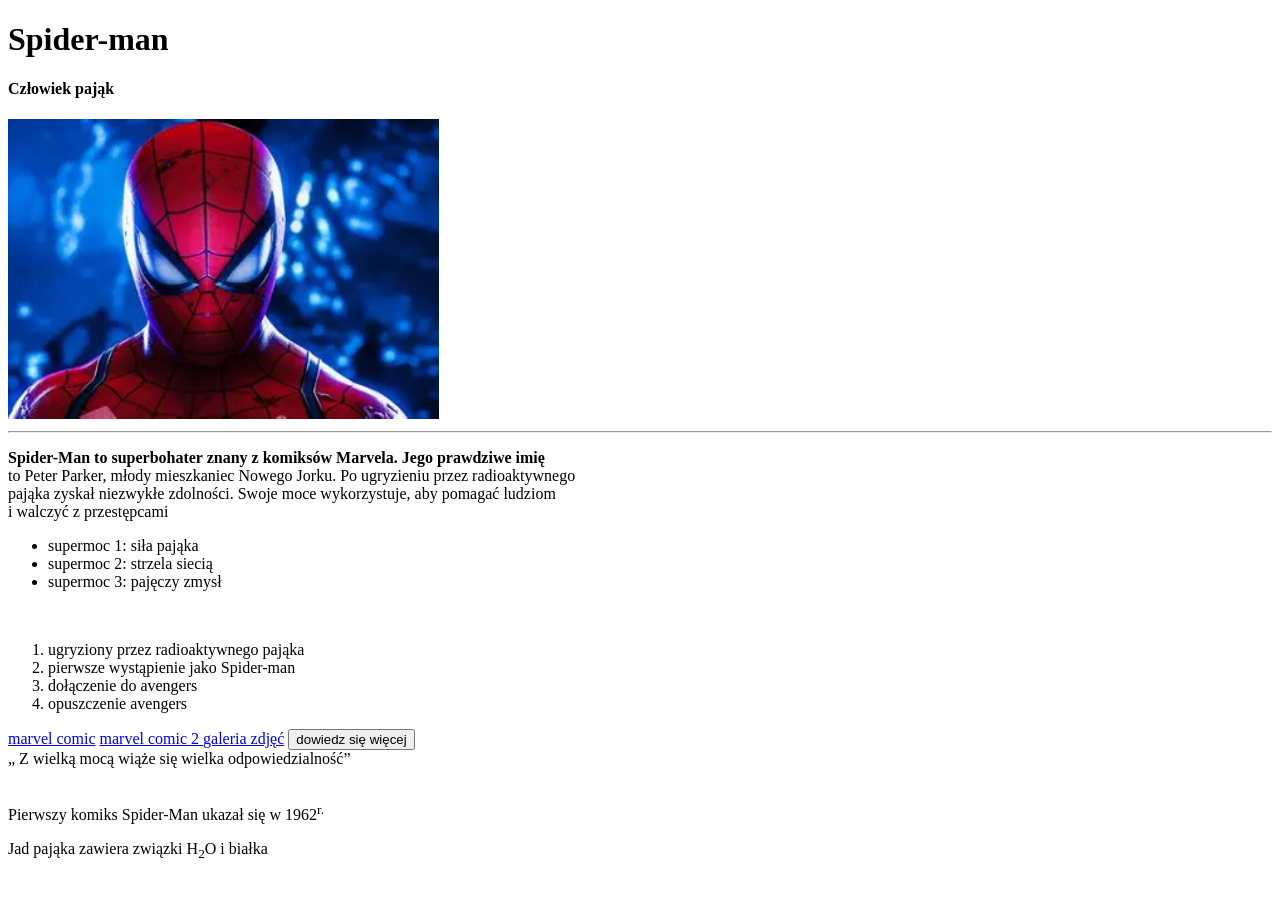
<file: stona1/index.html>
<!DOCTYPE html>

<html lang="pl">
    <head>
        <meta charset="utf-8">
        <meta naame="viewport" content="width=device-width, initial-scale=1">
        <title></title>
    </head>
    
    <body>
        <h1>Spider-man</h1>
        <h4>Człowiek pająk</h4>

        <img src="images.jpg" alt="obrazek Spider-man" widht="400" height="300">
        
        <hr>

        <div> 
            <p><b> Spider-Man to superbohater znany z komiksów Marvela. Jego prawdziwe imię</b> <br>
                to Peter Parker, młody mieszkaniec Nowego Jorku. Po ugryzieniu przez radioaktywnego </br>
                pająka zyskał niezwykłe zdolności. Swoje moce wykorzystuje, aby pomagać ludziom <br>
                i walczyć z przestępcami
            </p></div>
            <ul>
                <li> supermoc 1: siła pająka</li>
                <li> supermoc 2: strzela siecią</li>
                <li> supermoc 3: pajęczy zmysł</li>
            </ul>
            <br>
            <ol>
                <li> ugryziony przez radioaktywnego pająka</li>
                <li> pierwsze wystąpienie jako Spider-man</li>
                <li> dołączenie do avengers</li>
                <li> opuszczenie avengers</li>
            </ol>
            
            <a href="https://www.marvel.com/">marvel comic</a>
            <a href="https://www.marvel.com/" target="_blank">marvel comic 2 </a>
            <a href="galeria.html">galeria zdjęć</a>

            <button> dowiedz się więcej</button>

            <br>

            <q> Z wielką mocą wiąże się wielka odpowiedzialność</q>
            <abbr tittle="Peter Benjamin Parker"></abbr>

            <br><br>
            <p>Pierwszy komiks Spider-Man ukazał się w 1962<sup>r.</sup></p>
            <p> Jad pająka zawiera związki H<sub>2</sub>O i białka</p>
            
    </body>
</html>
</file>
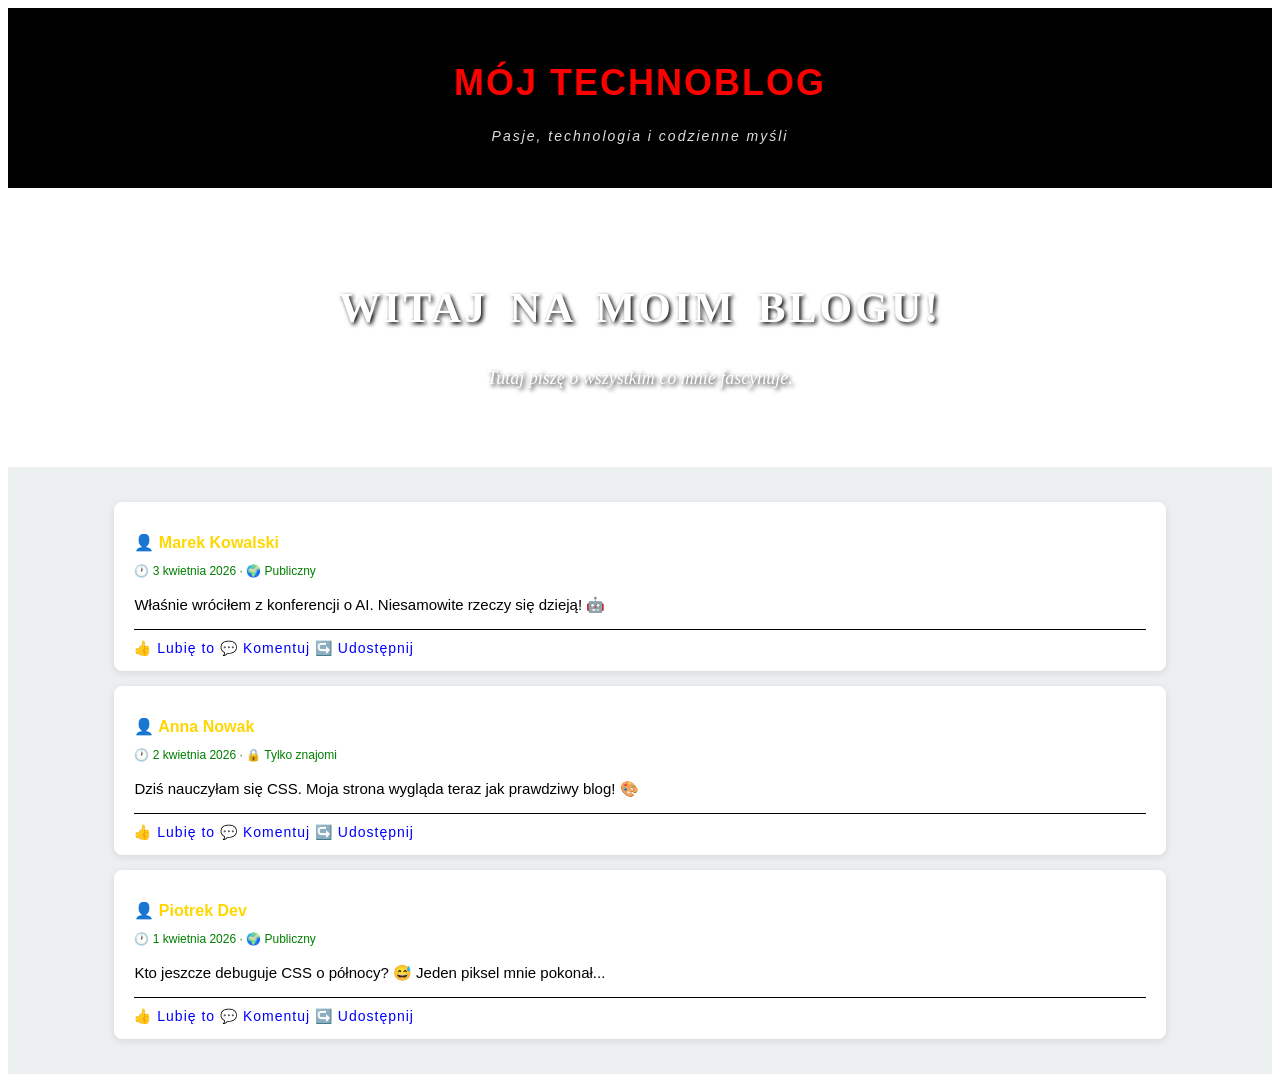
<file: strona2/index.html>
<!DOCTYPE html>
<html lang="pl">
<head>
    <meta charset="UTF-8">
    <title>Mój Blog</title>
    <!-- Tutaj importujemy style -->
    <link rel="stylesheet" href="style.css"/>
</head>
<body>
    <div id="naglowek">
        <h1>Mój Technoblog</h1>
        <p>Pasje, technologia i codzienne myśli</p>
    </div>

    <div id="baner">
        <h2>Witaj na moim blogu!</h2>
        <p>Tutaj piszę o wszystkim co mnie fascynuje.</p>
    </div>

    <div id="tresc">
        <div class="wpis">
            <p class="autor">👤 Marek Kowalski</p>
            <p class="data">🕐 3 kwietnia 2026 · 🌍 Publiczny</p>
            <p class="tekst">Właśnie wróciłem z konferencji o AI. Niesamowite rzeczy się dzieją! 🤖</p>
            <div class="reakcje">👍 Lubię to  💬 Komentuj  ↪️ Udostępnij</div>
        </div>
        <div class="wpis">
            <p class="autor">👤 Anna Nowak</p>
            <p class="data">🕐 2 kwietnia 2026 · 🔒 Tylko znajomi</p>
            <p class="tekst">Dziś nauczyłam się CSS. Moja strona wygląda teraz jak prawdziwy blog! 🎨</p>
            <div class="reakcje">👍 Lubię to  💬 Komentuj  ↪️ Udostępnij</div>
        </div>
        <div class="wpis">
            <p class="autor">👤 Piotrek Dev</p>
            <p class="data">🕐 1 kwietnia 2026 · 🌍 Publiczny</p>
            <p class="tekst">Kto jeszcze debuguje CSS o północy? 😅 Jeden piksel mnie pokonał...</p>
            <div class="reakcje">👍 Lubię to  💬 Komentuj  ↪️ Udostępnij</div>
        </div>
    </div>

</body>
</html>
</file>
<file: strona2/style.css>
body {
    color: red;
}

#naglowek {
    background-color: black; 
    color:red;
    text-align: center;
    padding: 30px;
    font-family: 'Arial',sans-serif;
    letter-spacing: 2px;
}

#naglowek h1{
    font-size: 36px;
    font-weight: bold;
    text-transform: uppercase;
}

#naglowek p{
     font-size: 14px;
     font-style: italic;
     color: #dddddd;
}

#baner {
    background-image: url('https://picsum.photos/1200/300?random=1');
    background-size: cover;
    background-position: center;
    color: #ffffff;
    text-align: center;
    padding: 60px 20px;
    text-shadow:  2px 2px 4px #000000;
}

#baner h2{
    font-size: 42px;
    font-weight: bold;
    line-height: 1.2;
    letter-spacing: 3px;
    text-transform: uppercase;
    word-spacing: 8px;
}
#baner p{
    font-size: 18px;
    font-style: italic;
    white-space: nowrap;
    direction: ltr;
}

#tresc {
    width: 100%;
    background-color: #ecf0f1;
    padding: 20px 0
}

.wpis{
    width: 80%;
    margin: 15px auto ;
    background-color: #ffffff;
    border-radius: 8px;
    padding: 15px 20px;
    box-shadow:0 2px 8px rgba(0, 0, 0, 0.1 );
    font-family: 'Helvetica', Arial, sens-serif;
} 

.wpis .autor{
    font-weight: bold;
    font-size: 16px;
    color: gold;
    margin-bottom: 2px ;
}
.wpis .data{
    font-size: 12px;
    color:green;
    margin-bottom: 10px;
}

.wpis .tekst{
    font-size: 15px;
    color: #000000;
    line-height: 1.6;
    margin-bottom: 12px;
}

.wpis .reakcje{
    border-top: 1px solid #000000;
    padding-top: 10px;
    color: blue;
    font-size: 14px;
    letter-spacing: 1px;
    cursor: pointer;
}
</file>
